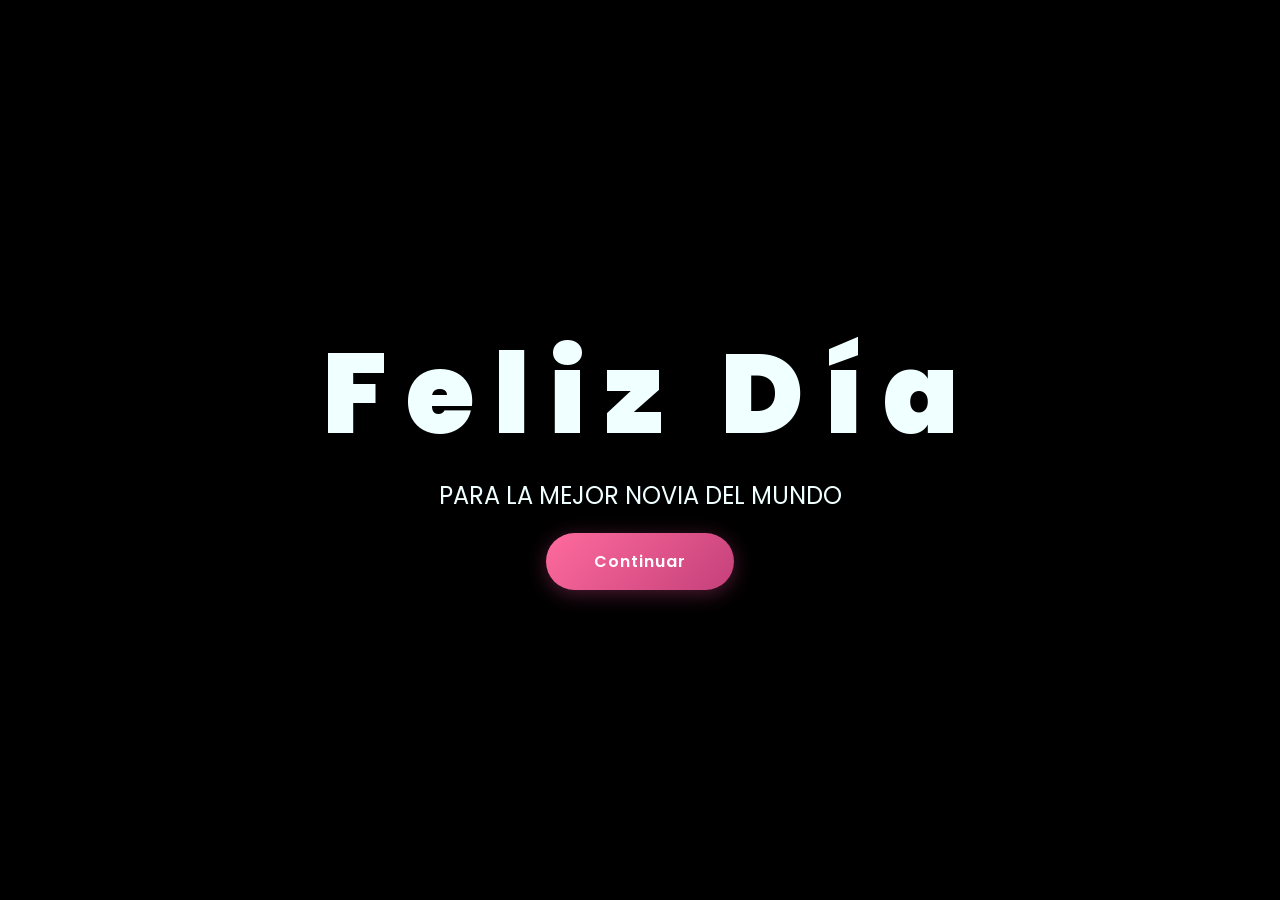
<file: index.html>
<!DOCTYPE html>
<html lang="es">

<head>
    <meta charset="UTF-8">
    <meta http-equiv="X-UA-Compatible" content="IE=edge">
    <meta name="viewport" content="width=device-width, initial-scale=1.0">
    <link rel="stylesheet" href="css/style.css">
    <link rel="icon" href="img/flowers.png" type="image/x-icon">
    <title>Flowers</title>
</head>

<body class="no-h-scroll">
    <div class="greetings">
        <span>F</span>
        <span>e</span>
        <span>l</span>
        <span>i</span>
        <span>z</span>
        <span>&nbsp;</span>
        <span>D</span>
        <span>í</span>
        <span>a</span>
    </div>
    <div class="description">
        <span>PARA LA MEJOR NOVIA DEL MUNDO</span>
    </div>
    <div class="button">
        <a href="flower.html" class="continue-btn">Continuar</a>
    </div>

</body>

</html>
</file>
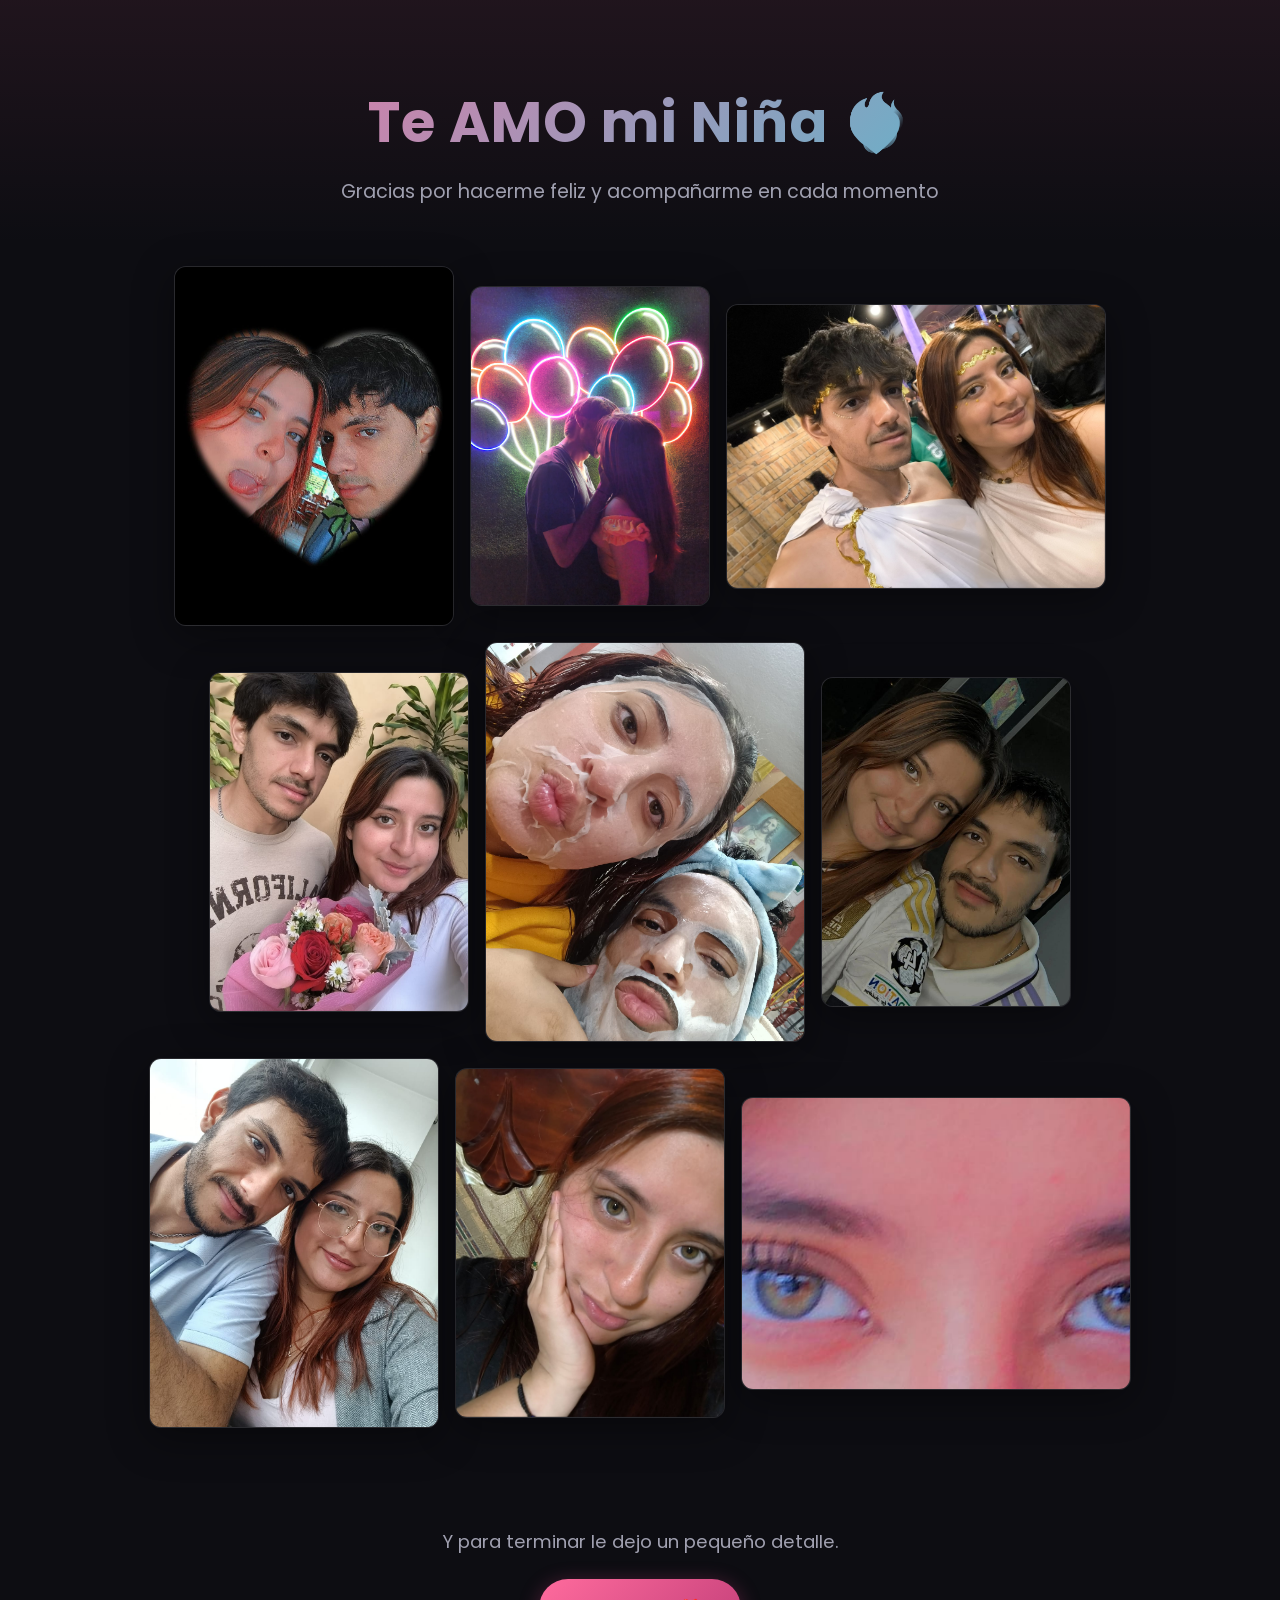
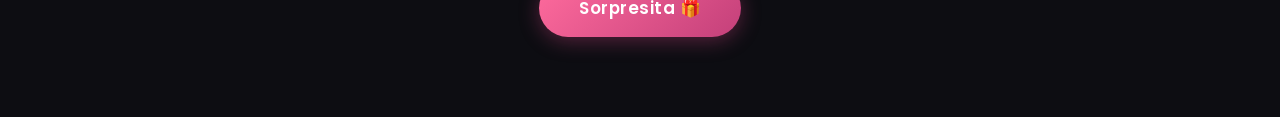
<file: photos.html>
<!DOCTYPE html>
<html lang="es">

<head>
  <meta charset="UTF-8" />
  <meta http-equiv="X-UA-Compatible" content="IE=edge" />
  <meta name="viewport" content="width=device-width, initial-scale=1.0" />
  <link rel="preconnect" href="https://fonts.googleapis.com" />
  <link href="https://fonts.googleapis.com/css2?family=Poppins:ital,wght@0,400;0,600;0,700;1,900&display=swap"
    rel="stylesheet" />
  <link rel="stylesheet" href="css/photos.css" />
  <link rel="icon" href="img/flowers.png" type="image/x-icon" />
  <title>Nuestras Fotos</title>
</head>

<body>
  <header class="header">
    <h1 class="header__title">Te AMO mi Niña ❤️‍🔥</h1>
    <p class="header__subtitle">Gracias por hacerme feliz y acompañarme en cada momento</p>
  </header>

  <main class="gallery">
    <figure class="photo-card" data-anim="slide-left">
      <img src="img/corazon_piscina.jpeg" alt="corazon_piscina.jpeg" />
    </figure>

    <figure class="photo-card" data-anim="zoom-in">
      <img src="img/foto_perfil.jpeg" alt="foto_perfil.jpeg" />
    </figure>

    <figure class="photo-card" data-anim="flip-in">
      <img src="img/outfit_halloween.jpeg" alt="outfit_halloween.jpeg" />
    </figure>

    <figure class="photo-card" data-anim="fade-up">
      <img src="img/regalo_flores.jpeg" alt="regalo_flores.jpeg" />
    </figure>

    <figure class="photo-card" data-anim="soft-rotate">
      <img src="img/mascarillas_pijamada.jpeg" alt="mascarillas_pijamada.jpeg" />
    </figure>

    <figure class="photo-card" data-anim="fade-up">
      <img src="img/camisa_real_madrid.jpeg" alt="camisa_real_madrid.jpeg" />
    </figure>

    <figure class="photo-card" data-anim="slide-right">
      <img src="img/dia_vino.jpeg" alt="dia_vino.jpeg" />
    </figure>

    <figure class="photo-card" data-anim="fade-up">
      <img src="img/hermosa.jpeg" alt="hermosa.jpeg" />
    </figure>

    <figure class="photo-card" data-anim="slide-right">
      <img src="img/ojazos.jpeg" alt="ojazos.jpeg" />
    </figure>
  </main>

  <div class="download-zone" id="downloadZone">
    <p class="download-zone__text">
      Y para terminar le dejo un pequeño detalle.
    </p>
    <button class="download-btn" id="downloadBtn">
      Sorpresita 🎁
    </button>
  </div>

  <canvas id="collageCanvas" style="display: none"></canvas>

  <script src="photos.js"></script>
</body>

</html>
</file>
<file: css/style.css>
@import url('https://fonts.googleapis.com/css2?family=Poppins:ital,wght@0,500;1,900&display=swap');
*{
    font-family: 'Poppins',cursive;
}
/* Prevent horizontal scrolling and remove default page margins */
html, body {
    margin: 0;
    padding: 0;
    overflow-x: hidden;
}
body{
    color: azure;
    width: 100%;
    min-height: 100vh;
    display: flex;
    flex-direction: column;
    align-items: center;
    justify-content: center;
    background-color: black;
    /* padding-top: -30; */
}

.botones{
    padding: 9px;
    border-radius: 80px;
    background-color: transparent;
    border: none;
}

.botones a{
    background-color: #0a2be9;
    padding: 9px;
    border-radius: 80px;
    -webkit-border-radius: 80px;
    -moz-border-radius: 80px;
    -ms-border-radius: 80px;
    -o-border-radius: 80px;

}

.botones a:focus{
    background-color: rgb(50, 194, 194);
}

/* Botón Continuar - mismo estilo que los botones de flower.html y photos.html */
.continue-btn {
    display: inline-block;
    padding: 16px 48px;
    font-family: 'Poppins', cursive;
    font-size: 1.1rem;
    font-weight: 600;
    color: #fff;
    text-decoration: none;
    background: linear-gradient(135deg, #ff6b9d, #c4407a);
    border: none;
    border-radius: 50px;
    cursor: pointer;
    letter-spacing: 1px;
    box-shadow: 0 4px 20px rgba(196, 64, 122, 0.4);
    transition: transform 0.3s ease, box-shadow 0.3s ease;
}
.continue-btn:hover {
    transform: translateY(-3px);
    box-shadow: 0 8px 30px rgba(196, 64, 122, 0.6);
}
.continue-btn:active {
    transform: translateY(0);
}

.greetings{
    font-size: 7rem;
    font-weight: 900;
}
.greetings > span{
    animation: glow 2.5s ease-in-out infinite;
}
@keyframes glow{
    0%, 100%{
        color: #fff;
        text-shadow: 0 0 12px #39c6d6, 0 0 50px #39c6d6, 0 0 100px #39c6d6;
    }
    10%, 90%{
        color: #111;
        text-shadow: none;
    }
}
.greetings > span:nth-child(2){
    animation-delay: .2s ;
}
.greetings > span:nth-child(3){
    animation-delay: .4s ;
}
.greetings > span:nth-child(4){
    animation-delay: .6s;
}
.greetings > span:nth-child(5){
    animation-delay: .8s;
}
.greetings > span:nth-child(6){
    animation-delay: 1s;
}
.greetings > span:nth-child(7){
    animation-delay: 1.2s;
}
.greetings > span:nth-child(8){
    animation-delay: 1.4s;
}
.greetings > span:nth-child(9){
    animation-delay: 1.6s;
}

.description{
    font-size: 1.5rem;
    margin-bottom: 20px;
}

.button a{
    text-decoration: none;
    font-size: 1rem;
    color: #fff;
}

@media screen and (max-width:574px){
    .greetings{
        display: block;
        font-size: 4rem;
        font-weight: 800;
        text-align: center;
    }
    .description{
        font-size: 2rem;
    }
    
    .continue-btn{
        font-size: 1rem;
        padding: 14px 36px;
    }
}
</file>
<file: css/photos.css>
*,
*::after,
*::before {
  padding: 0;
  margin: 0;
  box-sizing: border-box;
}

:root {
  --bg: #0d0d12;
  --surface: #1a1a24;
  --primary: #ff6b9d;
  --primary-dark: #c4407a;
  --accent: #39c6d6;
  --text: #f5f5f5;
  --text-muted: #a0a0b0;
  --radius: 16px;
  --shadow: 0 10px 40px rgba(0, 0, 0, 0.4);
}

/* Prevent horizontal scrolling and remove default page margins */
html, body {
  margin: 0;
  padding: 0;
  overflow-x: hidden;
}

body {
  font-family: "Poppins", sans-serif;
  background: var(--bg);
  color: var(--text);
  min-height: 100vh;
}

/* Header */
.header {
  text-align: center;
  padding: 80px 20px 40px;
  background: linear-gradient(180deg, rgba(255, 107, 157, 0.08), transparent);
}
.header__title {
  font-size: clamp(2rem, 6vw, 3.5rem);
  font-weight: 700;
  background: linear-gradient(135deg, var(--primary), var(--accent));
  -webkit-background-clip: text;
  background-clip: text;
  -webkit-text-fill-color: transparent;
  letter-spacing: 1px;
}
.header__subtitle {
  margin-top: 12px;
  font-size: clamp(0.95rem, 2.5vw, 1.2rem);
  color: var(--text-muted);
  font-weight: 400;
}

/* Collage gallery — scrapbook style */
.gallery {
  max-width: 1100px;
  margin: 0 auto;
  padding: 20px 20px 60px;
  display: flex;
  flex-wrap: wrap;
  justify-content: center;
  align-items: center;
  gap: 16px;
}

.photo-card {
  position: relative;
  overflow: hidden;
  box-shadow: var(--shadow);
  background: linear-gradient(145deg, rgba(255,255,255,0.06), rgba(255,255,255,0.03));
  border: 1px solid rgba(255, 255, 255, 0.08);
  opacity: 0;
  transition: opacity 0.9s ease, transform 1.1s cubic-bezier(0.22, 1, 0.36, 1);
  will-change: transform, opacity;
  border-radius: 12px;
}

.photo-card img {
  display: block;
  width: 100%;
  height: 100%;
  object-fit: cover;
  object-position: center;
  transition: transform 0.6s ease, filter 0.6s ease;
  backface-visibility: hidden;
}
.photo-card:hover img {
  transform: scale(1.04);
  filter: brightness(1.05) saturate(1.05);
}

/* Different sizes for collage effect */
.photo-card:nth-child(1) { width: 280px; height: 360px; }
.photo-card:nth-child(2) { width: 240px; height: 320px; }
.photo-card:nth-child(3) { width: 300px; height: 380px; }
.photo-card:nth-child(4) { width: 260px; height: 340px; }
.photo-card:nth-child(5) { width: 320px; height: 400px; }
.photo-card:nth-child(6) { width: 250px; height: 330px; }
.photo-card:nth-child(7) { width: 290px; height: 370px; }
.photo-card:nth-child(8) { width: 270px; height: 350px; }
.photo-card:nth-child(9) { width: 310px; height: 390px; }

/* Landscape photos get wider, shorter tiles */
.photo-card.landscape {
  height: auto !important;
  aspect-ratio: 4 / 3;
}
.photo-card.landscape:nth-child(1) { width: 360px; }
.photo-card.landscape:nth-child(2) { width: 320px; }
.photo-card.landscape:nth-child(3) { width: 380px; }
.photo-card.landscape:nth-child(4) { width: 340px; }
.photo-card.landscape:nth-child(5) { width: 400px; }
.photo-card.landscape:nth-child(6) { width: 330px; }
.photo-card.landscape:nth-child(7) { width: 370px; }
.photo-card.landscape:nth-child(8) { width: 350px; }
.photo-card.landscape:nth-child(9) { width: 390px; }

/* Visible state */
.photo-card.visible {
  opacity: 1;
  transform: rotate(0deg) scale(1);
}

/* Entrance animations — staggered with different effects */
.photo-card[data-anim="fade-up"] {
  transform: translateY(60px) scale(0.96);
}
.photo-card[data-anim="slide-left"] {
  transform: translateX(-80px) rotate(-3deg) scale(0.96);
}
.photo-card[data-anim="slide-right"] {
  transform: translateX(80px) rotate(3deg) scale(0.96);
}
.photo-card[data-anim="zoom-in"] {
  transform: scale(0.8) rotate(-2deg);
}
.photo-card[data-anim="flip-in"] {
  transform: perspective(800px) rotateY(15deg) scale(0.9);
}
.photo-card[data-anim="soft-rotate"] {
  transform: rotate(-8deg) translateY(40px) scale(0.9);
}

.photo-card.visible[data-anim="fade-up"],
.photo-card.visible[data-anim="slide-left"],
.photo-card.visible[data-anim="slide-right"],
.photo-card.visible[data-anim="zoom-in"],
.photo-card.visible[data-anim="flip-in"],
.photo-card.visible[data-anim="soft-rotate"] {
  transform: rotate(0deg) scale(1);
  opacity: 1;
}

/* Download zone */
.download-zone {
  text-align: center;
  padding: 40px 20px 80px;
  opacity: 0;
  transform: translateY(30px);
  transition: opacity 0.8s ease, transform 0.8s ease;
}
.download-zone.visible {
  opacity: 1;
  transform: translateY(0);
}
.download-zone__text {
  font-size: 1.15rem;
  color: var(--text-muted);
  margin-bottom: 24px;
  max-width: 500px;
  margin-left: auto;
  margin-right: auto;
}
.download-btn {
  display: inline-block;
  padding: 16px 40px;
  font-family: "Poppins", sans-serif;
  font-size: 1.05rem;
  font-weight: 600;
  color: #fff;
  background: linear-gradient(135deg, var(--primary), var(--primary-dark));
  border: none;
  border-radius: 50px;
  cursor: pointer;
  letter-spacing: 0.5px;
  box-shadow: 0 4px 20px rgba(196, 64, 122, 0.4);
  transition: transform 0.3s ease, box-shadow 0.3s ease;
}
.download-btn:hover {
  transform: translateY(-3px);
  box-shadow: 0 8px 30px rgba(196, 64, 122, 0.6);
}
.download-btn:active {
  transform: translateY(0);
}
.download-btn:disabled {
  opacity: 0.6;
  cursor: wait;
}

@media screen and (max-width: 900px) {
  .gallery {
    gap: 12px;
  }
  .photo-card:nth-child(odd) {
    width: 200px;
    height: 270px;
  }
  .photo-card:nth-child(even) {
    width: 180px;
    height: 240px;
  }
}

@media screen and (max-width: 600px) {
  .header {
    padding: 60px 16px 28px;
  }
  .gallery {
    gap: 10px;
    padding: 12px 14px 40px;
  }
  .photo-card:nth-child(odd) {
    width: 150px;
    height: 200px;
  }
  .photo-card:nth-child(even) {
    width: 140px;
    height: 185px;
  }
  .download-zone {
    padding: 24px 16px 60px;
  }
  .download-btn {
    width: 100%;
    max-width: 280px;
    padding: 14px 20px;
  }
}
</file>
